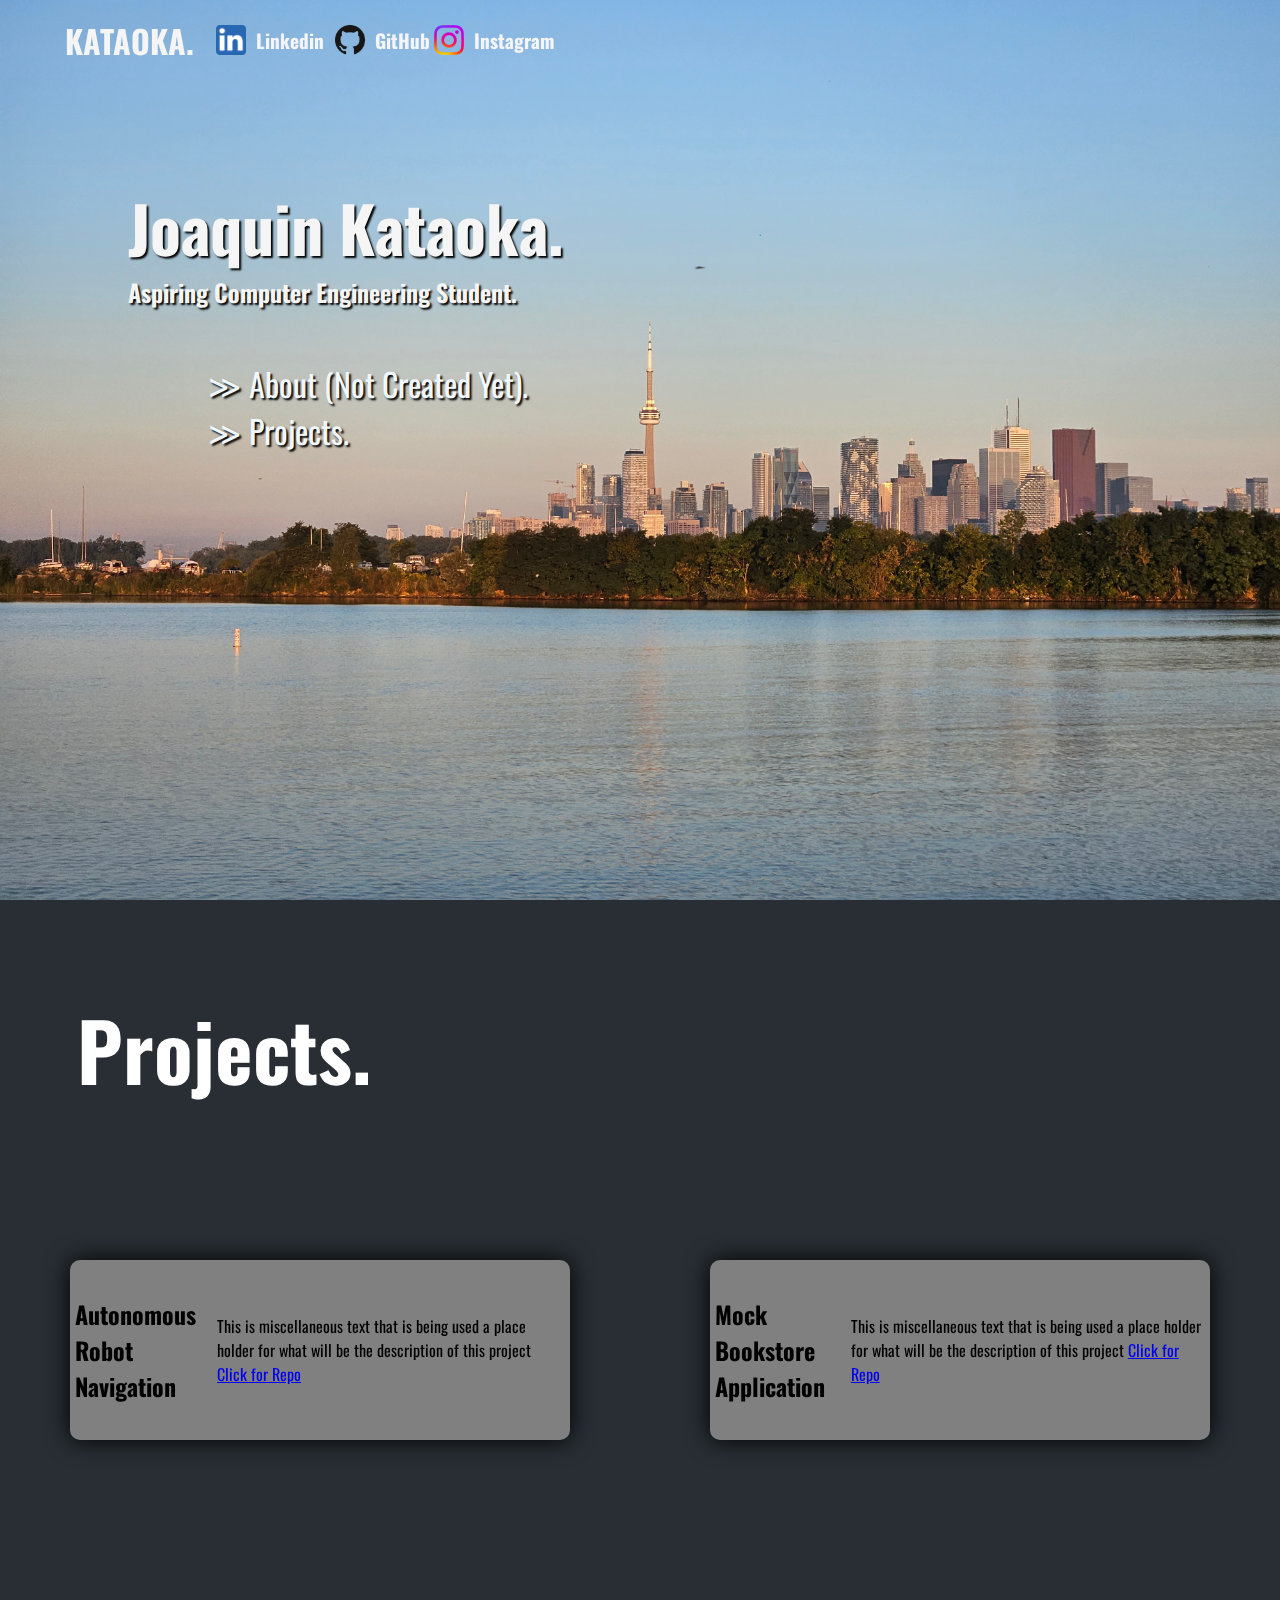
<file: index.html>
<!DOCTYPE html>
<html lang="en">
<head>
    <meta charset="UTF-8">
    <meta name="viewport" content="width=device-width, initial-scale=1.0">
    <title>Document</title>
    <link rel = "stylesheet" href = "MainStyle.css"/>
    <link rel="preconnect" href="https://fonts.googleapis.com">
    <link rel="preconnect" href="https://fonts.gstatic.com" crossorigin>
    <link href="https://fonts.googleapis.com/css2?family=Oswald:wght@400;700&display=swap" rel="stylesheet">
</head>
<body>
    <!-- Navigation Bar/Menu -->
    <nav class="navbar"> 
        <div class="navbar__container">
            <a href="#topOfPage" id="navbar__logo">KATAOKA.</a>
            <div class="navbar_toggle" id="mobile-menu">
            <span class="bar"></span>
            <span class="bar"></span>
            <span class="bar"></span>
            </div>
            <ul class="navbar__menu">
            <li class="navbar__btn">
                <a href="https://www.linkedin.com/in/joaquinkataoka" target = "_blank" class="button">
                    <img src="Images/LinkedinLogo.png", class = "logo">
                    Linkedin
                </a>
            </li>
            <li class="navbar__btn">
                <a href="https://github.com/Keiji453" target = "_blank"  class="button">
                    <img src="Images/GitHubLogo.png", class = "logo">
                    GitHub
                </a>
            </li>
            <le class="navbar__btn">
                <a href="https://www.instagram.com/keiji_kataoka/"  target = "_blank" class="button">
                    <img src="Images/InstagramLogo.png" class = "logo">
                    Instagram
                </a>
            </le>
            </ul>
        </div>
    </nav>
    
    <!-- Title Section -->
    <div class="main" id = "topOfPage">
        <div class="main__container">
            <div class="main__content">
                <h1>Joaquin Kataoka.</h1>
                <h2>Aspiring Computer Engineering Student.</h2>
            </div>
            <!--Add links bar here-->
            <div class="page__links__container">
                <ul class="page__links__list">
                    <li class="page__link">
                        <a href="#projects" class = "link">
                            ≫ About (Not Created Yet).
                        </a>
                    </li>
                    <li class="page__link">
                        <a href="#projects" class = "link">
                            ≫ Projects.
                        </a>
                    </li>
                </ul>
            </div>
        </div>
    </div>

    <!-- Projects Section -->
    <div class="projects" id = "projects">
        <div class="projects__title__card">
          <h1>Projects.</h1>
        </div>
        <div class="projects__container">
          <div class="project__card">
            <h2>Autonomous Robot Navigation</h2>
            <p>This is miscellaneous text that is being used a place holder for what will be the description of this project <a href="#topOfPage">Click for Repo</a></p>
          </div>
          <div class="project__card">
            <h2>Mock Bookstore Application</h2>
            <p>This is miscellaneous text that is being used a place holder for what will be the description of this project <a href="#topOfPage">Click for Repo</a></p>
          </div>
        </div>
    </div>
</body>
</html>
</file>
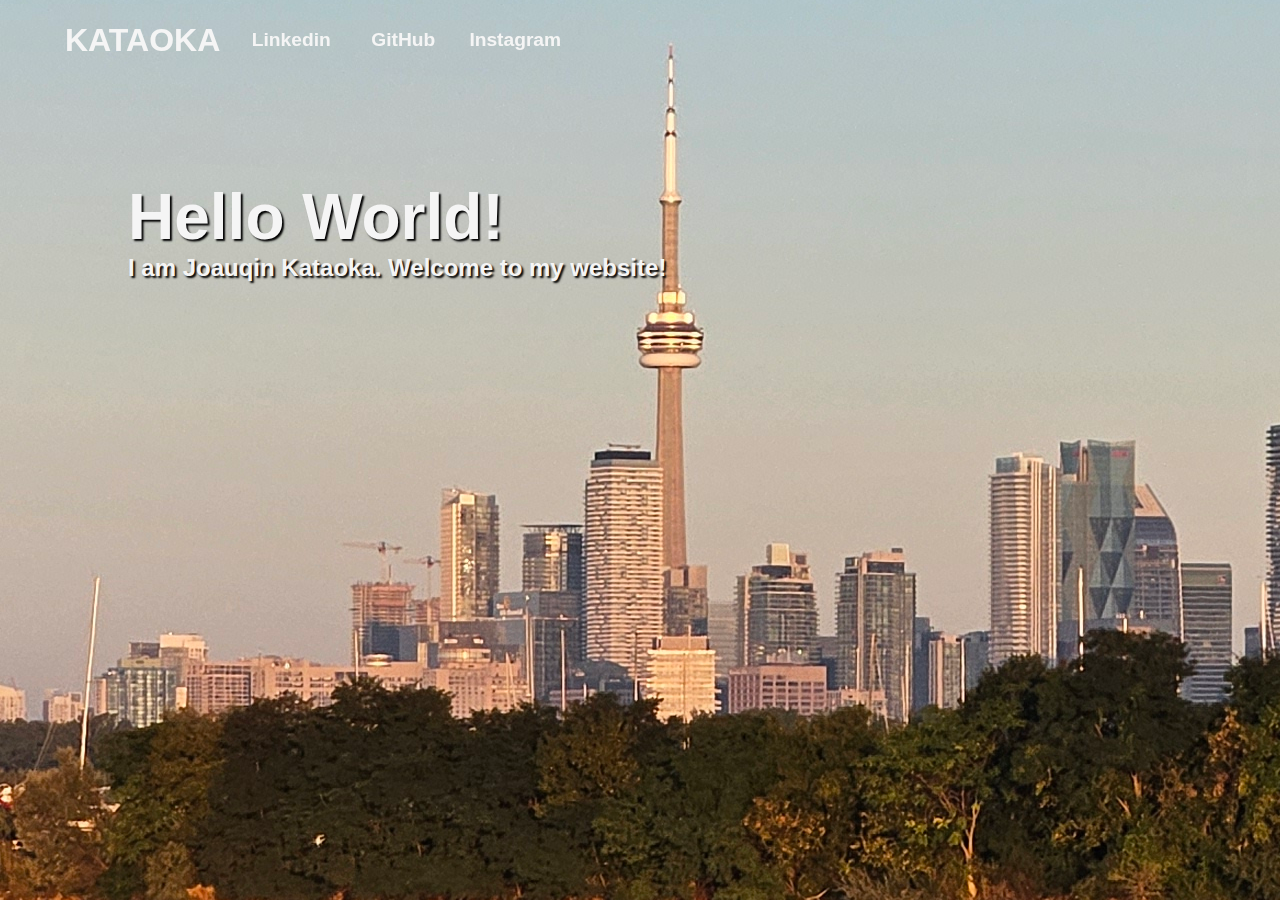
<file: Webpage__Main.html>
<!DOCTYPE html>
<html lang="en">
<head>
    <meta charset="UTF-8">
    <meta name="viewport" content="width=device-width, initial-scale=1.0">
    <title>Document</title>
    <link rel = "stylesheet" href = "MainStyle.css"/>
</head>
<body>
    <!-- Hero Section -->
    <div class="main">
        <div class="main__container">
            <div class="main__background">
                <img src="Images/Background_Toronto.jpg" alt="BackgroundofToronto">
            </div>
            <div class="main__content">
                <h1>Hello World!</h1>
                <h2>I am Joauqin Kataoka. Welcome to my website!</h2>
            </div>
        </div>
    </div>

    <!-- Navigation Bar/Menu -->
    <nav class="navbar"> 
        <div class="navbar__container">
            <a href="TestHTML.html" id="navbar__logo"><b>KATAOKA</b></a>
            <div class="navbar_toggle" id="mobile-menu">
            <span class="bar"></span>
            <span class="bar"></span>
            <span class="bar"></span>
            </div>
            <ul class="navbar__menu">
            <li class="navbar__btn">
                <a href="https://www.linkedin.com/in/joaquinkataoka" target = "none" class="button">Linkedin</a>
            </li>
            <li class="navbar__btn">
                <a href="https://github.com/Keiji453" target = "none"  class="button">GitHub</a>
            </li>
            <le class="navbar__btn">
                <a href="https://www.instagram.com/keiji_kataoka/"  target = "none" class="button">Instagram</a>
            </le>
            </ul>
        </div>
    </nav>
</body>
</html>
</file>
<file: MainStyle.css>
*{
    box-sizing: border-box;
    margin: 0;
    padding: 0;
    font-family: 'Oswald', sans-serif;
}

html {
    scroll-behavior: smooth;
}

/* Navigation Bar */

.navbar{
    background: none;
    height: 80px;
    display: flex;
    justify-content: center;
    align-items: center;
    font-size: 1.2rem;
    position: fixed; 
    top: 0px;
    z-index: 999; /*Forces to top*/
}

.navbar__container {
    display: flex;
    justify-content: space-between;
    height: 80px;
    z-index: 1;
    width: 100%;
    margin: 0 auto;
    padding: 0 50px;
    font-weight: bold;
}

#navbar__logo{
    margin: 15px;
    display: flex;
    align-items: center;
    cursor: pointer;
    text-decoration: none;
    font-size: 2rem;
    color: whitesmoke;
}

.navbar__menu {
    display: flex;
    align-items: center;
    list-style: none;
    text-align: center;
}

.navbar__btn {
    display: flex;
    justify-content: center;
    align-items: center;
    padding: 0 1rem;
    width: 100%;
}

.logo {
    height: 50px;
    width: 50px;
    padding: 10px;
}

.button {
    display: flex;
    justify-content: center;
    align-items: center;
    text-decoration: none;
    padding: 10px 10px;
    height: 48px;
    width: 48px;
    border: none;
    outline: none;
    background: none;
    color: whitesmoke;
    margin: 0 1rem;
}

.button:hover {
    color: aqua;
    transition: all 0.3s ease;
}
/* Main Section */
.main__container {
    overflow: hidden;
    display:flex;
    justify-content: center;
    align-items: center;
    background-image: url('Images/Background_Toronto.jpg');
    height: 100vh;
    top: 0px;

    /* Create the parallax scrolling effect */
    background-attachment: fixed;
    background-position: center;
    background-repeat: no-repeat;
    background-size: cover;
}

.main__content {
    position: absolute;
    top: 20vh;
    left: 10vw;
    z-index: 1;
}

.main__content h1 {
    font-size: 4rem;
    color: whitesmoke;
    text-shadow: 2px 2px 2px black;
}
.main__content h2 {
    font-size: 1.5rem;
    color: whitesmoke;
    text-shadow: 2px 2px 2px black;
}

.page__links__container {
    align-self: last baseline;
    display: grid ;
    height: 60vh;
    width: 100vw;
    grid-template-columns: 1fr 1fr;
    grid-column: 50vw;
}

.page__links__list {
    background-color: transparent;
    margin: 0 9rem;
    padding: 0 3rem;
    width: 75%;
    list-style:disc;
}

.page__link {
    display: flex;
    justify-content: left;
    align-items: left;
    padding: 0 1rem;
    width: 100%;
}

.link {
    color:aliceblue;
    text-decoration: none;
    text-shadow: 2px 2px 2px black;
    font-size: 2rem;
    border: none;
    outline: none;
    background: none;
}

.link:hover {
    color: aqua;
    transition: all 0.3s ease;
}

/* Projects Section */
.projects {
    background-color: chocolate;
}

.projects__title__card {
    position:absolute;
    left: 0;
    top: 110vh;
    display: flex;
    justify-content: center;
    align-items: center;
    z-index: 1;
    width: 100%;
    max-width: 35vw;
    padding: 0;
    border-radius: 10px;
    color: white;
    font-size: 2.5rem;
}


.projects__container {
    display: grid;
    grid-template-columns: 1fr 1fr;
    align-items: center;
    justify-self: center;
    margin: 0 auto;
    height: 100vh;
    background-color: #282E34;
    z-index: 0;
    width: 100%;
    max-width: 100vw;
    padding: 0;
}

.project__card {
    display: flex;
    align-items:center;
    justify-content: space-around;
    justify-items: center;
    z-index: 3;
    margin: 0 auto;
    height: 20vh;
    background-color: grey;
    width: 100%;
    max-width: 500px;
    padding: 5px;
    border-radius: 10px;
    filter:drop-shadow(0 0 0.75rem black);
}
</file>
